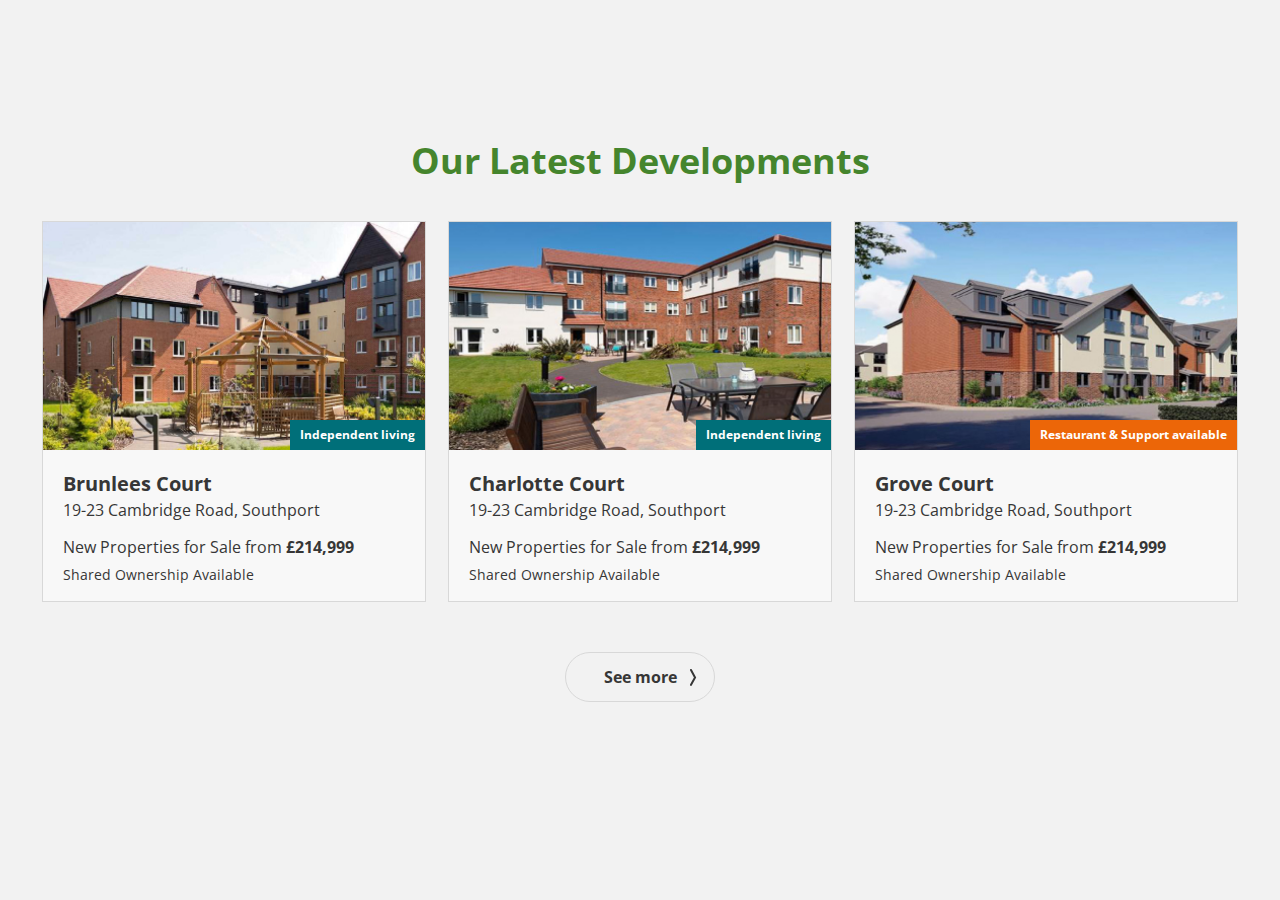
<file: index.html>
<!DOCTYPE html>
	<html lang="ru">
	<head>
		<meta charset="UTF-8">
		<title>Latest Developments</title>
		<link rel="stylesheet" href="css/style.css">
	</head>
	<body>

	<div class="container">
		<header>
			<h1>Our Latest Developments</h1>
		</header>
		
		<main class="hideBlocks">

			<article class="houseCard-1">
				<div class="housePhoto">
					<a target="blank" href="house1.html"></a>
					<mark class="hoseMark">Independent living</mark>
				</div>
				<div class="textCard">
					<h2>Brunlees Court</h2>
					<p class="address">19-23 Cambridge Road, Southport</p>
					<p class="price">New Properties for Sale from <span>£214,999</span></p>
					<p class="note">Shared Ownership Available</p>				
				</div>
			</article>
			
			<article class="houseCard-2">
				<div class="housePhoto">
					<a target="blank" href="house2.html"></a>
					<mark class="hoseMark">Independent living</mark>
				</div>
				<div class="textCard">
					<h2>Charlotte Court</h2>
					<p class="address">19-23 Cambridge Road, Southport</p>
					<p class="price">New Properties for Sale from <span>£214,999</span></p>
					<p class="note">Shared Ownership Available</p>				
				</div>
			</article>
			
			<article class="houseCard-3">
				<div class="housePhoto">
					<a target="blank" href="house3.html"></a>
					<mark class="hoseMark">Restaurant & Support available</mark>
				</div>
				<div class="textCard">
					<h2>Grove Court</h2>
					<p class="address">19-23 Cambridge Road, Southport</p>
					<p class="price">New Properties for Sale from <span>£214,999</span></p>
					<p class="note">Shared Ownership Available</p>				
				</div>
			</article>
			
			<article class="hide houseCard-4">
				<div class="housePhoto">
					<a target="blank" href="house1.html"></a>
					<mark class="hoseMark">Independent living</mark>
				</div>
				<div class="textCard">
					<h2>Brunlees Court</h2>
					<p class="address">19-23 Cambridge Road, Southport</p>
					<p class="price">New Properties for Sale from <span>£214,999</span></p>
					<p class="note">Shared Ownership Available</p>				
				</div>
			</article>
			
			<article class="hide houseCard-5">
				<div class="housePhoto">
					<a target="blank" href="house2.html"></a>
					<mark class="hoseMark">Independent living</mark>
				</div>
				<div class="textCard">
					<h2>Charlotte Court</h2>
					<p class="address">19-23 Cambridge Road, Southport</p>
					<p class="price">New Properties for Sale from <span>£214,999</span></p>
					<p class="note">Shared Ownership Available</p>				
				</div>
			</article>
			
			<article class="hide houseCard-6">
				<div class="housePhoto">
					<a target="blank" href="house3.html"></a>
					<mark class="hoseMark">Restaurant & Support available</mark>
				</div>
				<div class="textCard">
					<h2>Grove Court</h2>
					<p class="address">19-23 Cambridge Road, Southport</p>
					<p class="price">New Properties for Sale from <span>£214,999</span></p>
					<p class="note">Shared Ownership Available</p>				
				</div>
			</article>
			
			<article class="hide houseCard-7">
				<div class="housePhoto">
					<a target="blank" href="house1.html"></a>
					<mark class="hoseMark">Independent living</mark>
				</div>
				<div class="textCard">
					<h2>Brunlees Court</h2>
					<p class="address">19-23 Cambridge Road, Southport</p>
					<p class="price">New Properties for Sale from <span>£214,999</span></p>
					<p class="note">Shared Ownership Available</p>				
				</div>
			</article>
			
			<article class="hide houseCard-8">
				<div class="housePhoto">
					<a target="blank" href="house2.html"></a>
					<mark class="hoseMark">Independent living</mark>
				</div>
				<div class="textCard">
					<h2>Charlotte Court</h2>
					<p class="address">19-23 Cambridge Road, Southport</p>
					<p class="price">New Properties for Sale from <span>£214,999</span></p>
					<p class="note">Shared Ownership Available</p>				
				</div>
			</article>
			
			<article class="hide houseCard-9">
				<div class="housePhoto">
					<a target="blank" href="house3.html"></a>
					<mark class="hoseMark">Restaurant & Support available</mark>
				</div>
				<div class="textCard">
					<h2>Grove Court</h2>
					<p class="address">19-23 Cambridge Road, Southport</p>
					<p class="price">New Properties for Sale from <span>£214,999</span></p>
					<p class="note">Shared Ownership Available</p>				
				</div>
			</article>

        </main>
        <footer>
            <a href="#" class="seeMore btn">See more</a>
		</footer>
	</div>

	<script src="js/app.js"></script>	
	</body>
	</html>
</file>
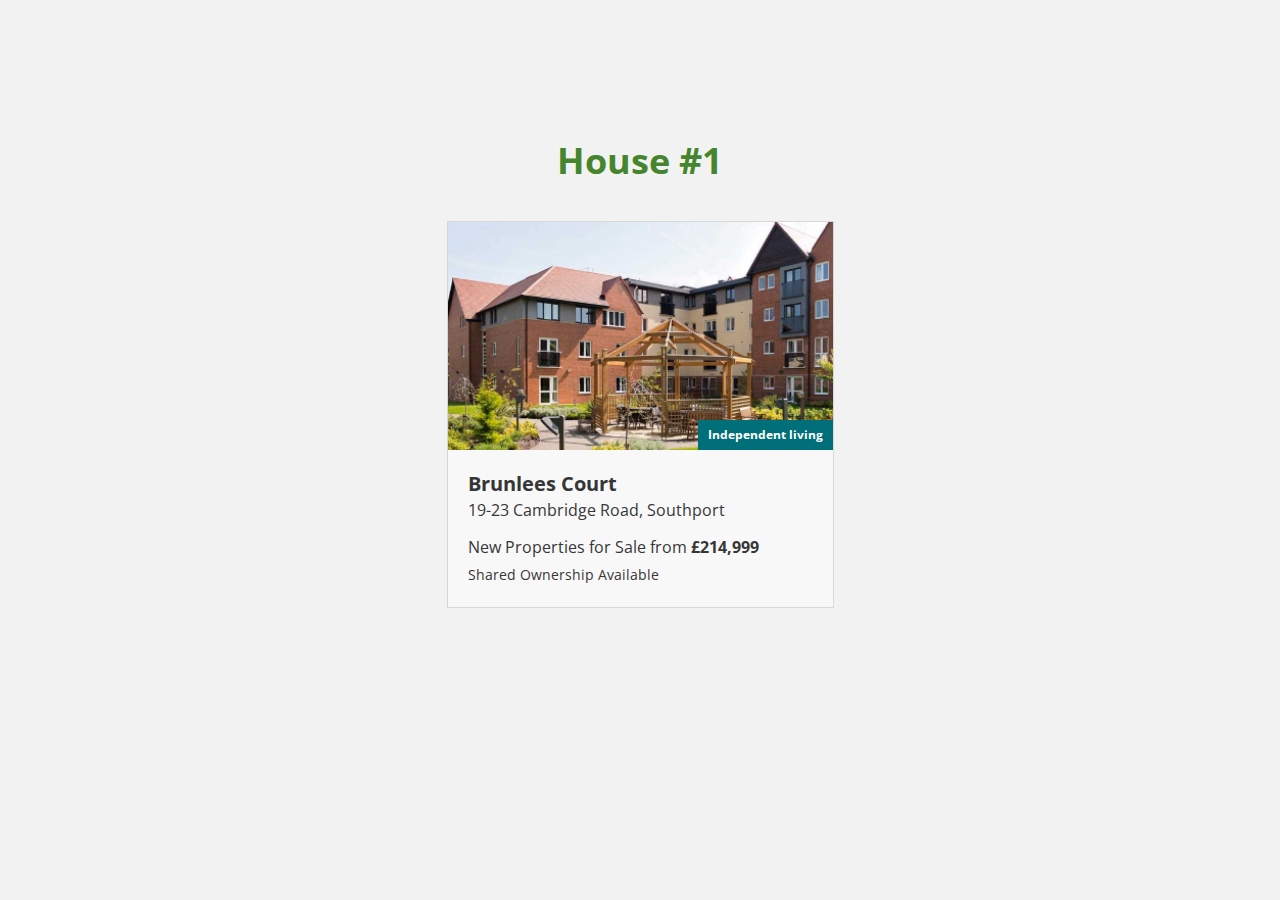
<file: house1.html>
<!DOCTYPE html>
	<html lang="ru">
	<head>
		<meta charset="UTF-8">
		<title>1st house</title>
		<link rel="stylesheet" href="css/style.css">
	</head>
	<body>

	<div style='height: 100vh; padding: 0;' class="container">
		<header>
			<h1 style='margin-top:136px;'>House #1</h1>
		</header>
		
			<article style='margin: 0 auto; height: 387px; width: 387px;' class="houseCard-1">
				<div  class="housePhoto">
					<mark class="hoseMark">Independent living</mark>
				</div>
				<div class="textCard">
					<h2>Brunlees Court</h2>
					<p class="address">19-23 Cambridge Road, Southport</p>
					<p class="price">New Properties for Sale from <span>£214,999</span></p>
					<p class="note">Shared Ownership Available</p>				
				</div>
			</article>
        
	</div>

	</body>
	</html>
</file>
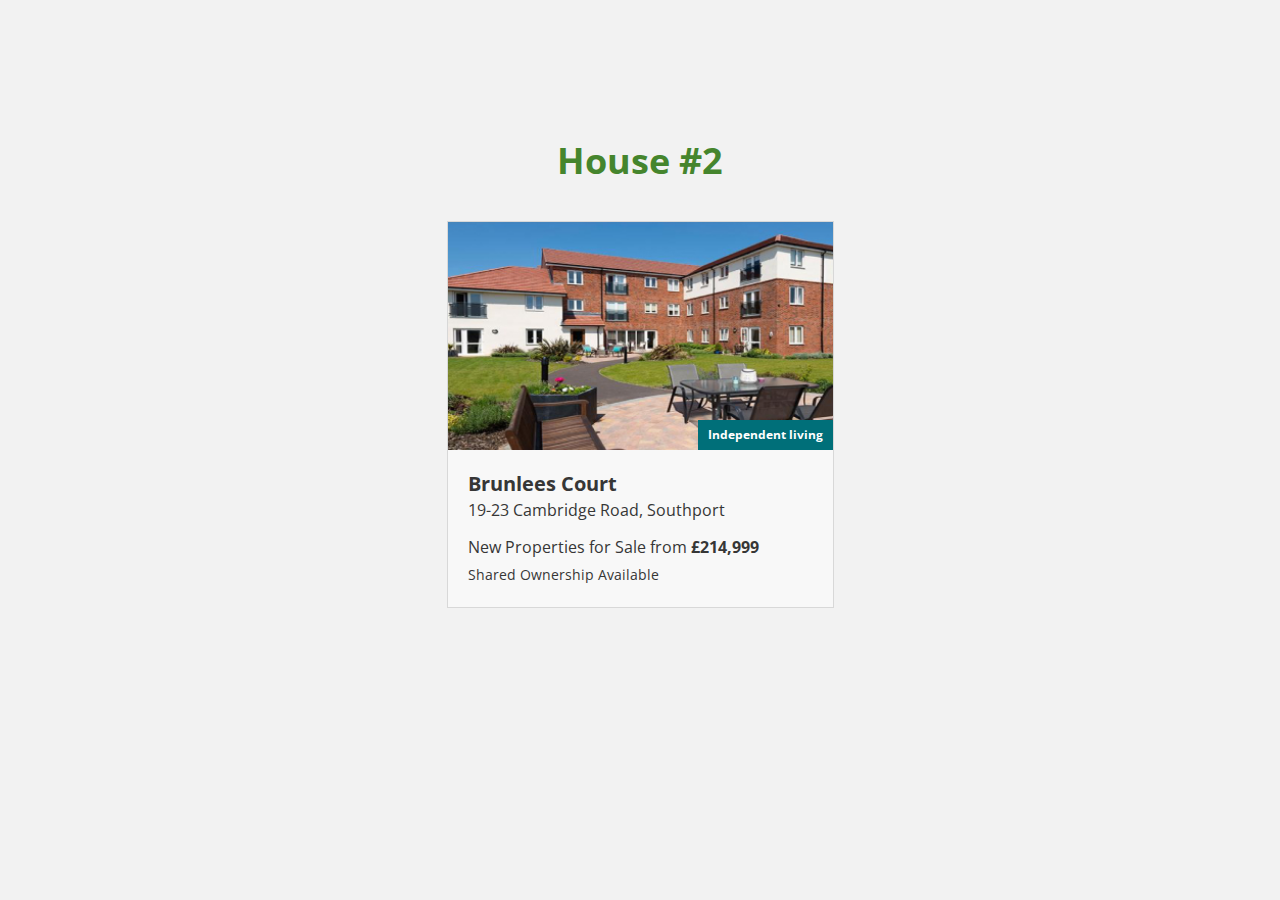
<file: house2.html>
<!DOCTYPE html>
	<html lang="ru">
	<head>
		<meta charset="UTF-8">
		<title>2nd house</title>
		<link rel="stylesheet" href="css/style.css">
	</head>
	<body>

	<div style='height: 100vh; padding: 0;' class="container">
		<header>
			<h1 style='margin-top:136px;'>House #2</h1>
		</header>
		
			<article style='margin: 0 auto; height: 387px; width: 387px;' class="houseCard-2">
				<div  class="housePhoto">
					<mark class="hoseMark">Independent living</mark>
				</div>
				<div class="textCard">
					<h2>Brunlees Court</h2>
					<p class="address">19-23 Cambridge Road, Southport</p>
					<p class="price">New Properties for Sale from <span>£214,999</span></p>
					<p class="note">Shared Ownership Available</p>				
				</div>
			</article>
        
	</div>

	</body>
	</html>
</file>
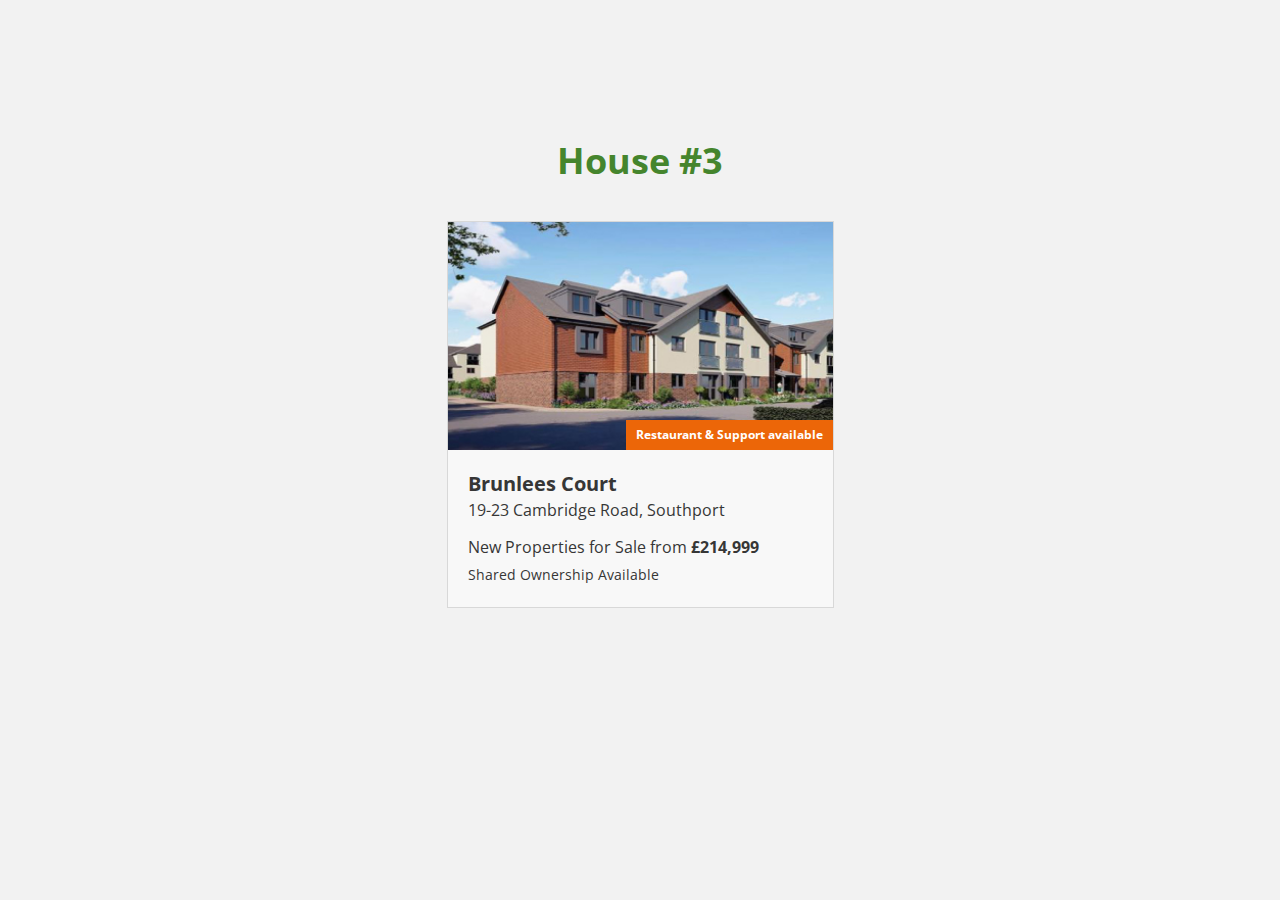
<file: house3.html>
<!DOCTYPE html>
	<html lang="ru">
	<head>
		<meta charset="UTF-8">
		<title>3rd house</title>
		<link rel="stylesheet" href="css/style.css">
	</head>
	<body>

	<div style='height: 100vh; padding: 0;' class="container">
		<header>
			<h1 style='margin-top:136px;'>House #3</h1>
		</header>
		
			<article style='margin: 0 auto; height: 387px; width: 387px;' class="houseCard-3">
				<div  class="housePhoto">
					<mark style='background: #EC6608;' class="hoseMark">Restaurant & Support available</mark>
				</div>
				<div class="textCard">
					<h2>Brunlees Court</h2>
					<p class="address">19-23 Cambridge Road, Southport</p>
					<p class="price">New Properties for Sale from <span>£214,999</span></p>
					<p class="note">Shared Ownership Available</p>				
				</div>
			</article>
        
	</div>

	</body>
	</html>
</file>
<file: css/style.css>
@import url("https://fonts.googleapis.com/css?family=Open+Sans:300,400,700&display=swap");
* {
  margin: 0;
  padding: 0;
  overflow-x: hidden;
}

body {
  background: #F2F2F2;
}

.container {
  background: #F2F2F2;
  width: 100vw;
  padding-top: 136px;
}

header h1 {
  font-family: 'Open Sans', sans-serif;
  font-style: normal;
  font-weight: bold;
  font-size: 36px;
  line-height: 49px;
  text-align: center;
  color: #45852D;
  margin-bottom: 36px;
}

.showBlocks {
  display: -ms-grid;
  display: grid;
  -webkit-box-pack: center;
      -ms-flex-pack: center;
          justify-content: center;
  -ms-grid-columns: minmax(379px, 30vw) minmax(379px, 30vw) minmax(379px, 30vw);
      grid-template-columns: minmax(379px, 30vw) minmax(379px, 30vw) minmax(379px, 30vw);
  -ms-grid-rows: (381px)[3];
      grid-template-rows: repeat(3, 381px);
  grid-gap: 22px;
  width: 100vw;
}

.hideBlocks {
  display: -ms-grid;
  display: grid;
  -webkit-box-pack: center;
      -ms-flex-pack: center;
          justify-content: center;
  -ms-grid-columns: minmax(379px, 30vw) minmax(379px, 30vw) minmax(379px, 30vw);
      grid-template-columns: minmax(379px, 30vw) minmax(379px, 30vw) minmax(379px, 30vw);
  -ms-grid-rows: (381px)[1];
      grid-template-rows: repeat(1, 381px);
  grid-gap: 22px;
  width: 100vw;
}

article {
  background: #F8F8F8;
  border: 1px solid #D8D8D8;
  -webkit-box-sizing: border-box;
          box-sizing: border-box;
}

article .housePhoto {
  position: relative;
  height: 228px;
  background-position: center;
  background-size: cover !important;
}

article .housePhoto mark {
  background: #006F79;
  height: 30px;
  position: absolute;
  bottom: 0;
  right: 0;
  font-family: 'Open Sans', sans-serif;
  padding: 0 10px;
  font-style: normal;
  font-weight: bold;
  font-size: 12px;
  line-height: 30px;
  text-align: center;
  color: #FFFFFF;
}

article .textCard {
  padding: 20px 20px 17px 20px;
  font-family: 'Open Sans', sans-serif;
  color: #363636;
}

article .textCard h2 {
  font-size: 20px;
  line-height: 27px;
  margin-bottom: 2px;
}

article .textCard .address {
  font-size: 16px;
  line-height: 22px;
  margin-bottom: 15px;
}

article .textCard .price {
  margin-bottom: 7px;
}

article .textCard .price span {
  font-weight: bold;
}

article .textCard .note {
  font-size: 14px;
  line-height: 19px;
}

article:nth-child(3n) mark {
  background: #EC6608;
}

.houseCard-1 .housePhoto,
.houseCard-4 .housePhoto,
.houseCard-7 .housePhoto {
  background: url(../img/house1.jpg);
}

.houseCard-1 .housePhoto a,
.houseCard-4 .housePhoto a,
.houseCard-7 .housePhoto a {
  display: block;
  height: 100%;
  width: 100%;
}

.houseCard-2 .housePhoto,
.houseCard-5 .housePhoto,
.houseCard-8 .housePhoto {
  background: url(../img/house2.jpg);
}

.houseCard-2 .housePhoto a,
.houseCard-5 .housePhoto a,
.houseCard-8 .housePhoto a {
  display: block;
  height: 100%;
  width: 100%;
}

.houseCard-3 .housePhoto,
.houseCard-6 .housePhoto,
.houseCard-9 .housePhoto {
  background: url(../img/house3.jpg);
}

.houseCard-3 .housePhoto a,
.houseCard-6 .housePhoto a,
.houseCard-9 .housePhoto a {
  display: block;
  height: 100%;
  width: 100%;
}

footer {
  padding: 50px 0;
}

footer .btn {
  margin: 0 auto;
  background: url(../img/Chevron.svg);
  background: url(../img/Chevron.svg) 88% 50% no-repeat;
  display: block;
  height: 50px;
  width: 150px;
  border: 1px solid #D8D8D8;
  -webkit-box-sizing: border-box;
          box-sizing: border-box;
  border-radius: 25px;
  text-decoration: none;
  font-family: 'Open Sans', sans-serif;
  font-style: normal;
  font-weight: bold;
  font-size: 16px;
  line-height: 48px;
  color: #363636;
  text-align: center;
  -webkit-transition-duration: .5s;
          transition-duration: .5s;
}

footer .btn:hover {
  -webkit-transform: scale(1.1);
          transform: scale(1.1);
  -webkit-box-shadow: 0 4px 8px gray;
          box-shadow: 0 4px 8px gray;
}

.hide {
  display: none;
}

.seeMore {
  content: "See more";
}

.showLess {
  content: "Show less";
}

@media (max-width: 1230px) {
  .hideBlocks {
    -ms-grid-columns: minmax(379px, 45vw) minmax(379px, 45vw);
        grid-template-columns: minmax(379px, 45vw) minmax(379px, 45vw);
    -ms-grid-rows: (381px)[2];
        grid-template-rows: repeat(2, 381px);
  }
  .showBlocks {
    display: -ms-grid;
    display: grid;
    -webkit-box-pack: center;
        -ms-flex-pack: center;
            justify-content: center;
    -ms-grid-columns: minmax(379px, 45vw) minmax(379px, 45vw);
        grid-template-columns: minmax(379px, 45vw) minmax(379px, 45vw);
    -ms-grid-rows: (381px)[3];
        grid-template-rows: repeat(3, 381px);
    grid-gap: 22px;
    width: 100vw;
  }
}

@media (max-width: 820px) {
  .hideBlocks {
    -ms-grid-columns: minmax(379px, 90vw);
        grid-template-columns: minmax(379px, 90vw);
    -ms-grid-rows: (381px)[3];
        grid-template-rows: repeat(3, 381px);
  }
  .showBlocks {
    display: -ms-grid;
    display: grid;
    -webkit-box-pack: center;
        -ms-flex-pack: center;
            justify-content: center;
    -ms-grid-columns: minmax(379px, 90vw);
        grid-template-columns: minmax(379px, 90vw);
    -ms-grid-rows: (381px)[3];
        grid-template-rows: repeat(3, 381px);
    grid-gap: 22px;
    width: 100vw;
  }
}

@media (max-width: 769px) {
  body {
    text-align: center;
  }
  mark {
    left: 0;
    width: 100%;
  }
}
/*# sourceMappingURL=style.css.map */
</file>
